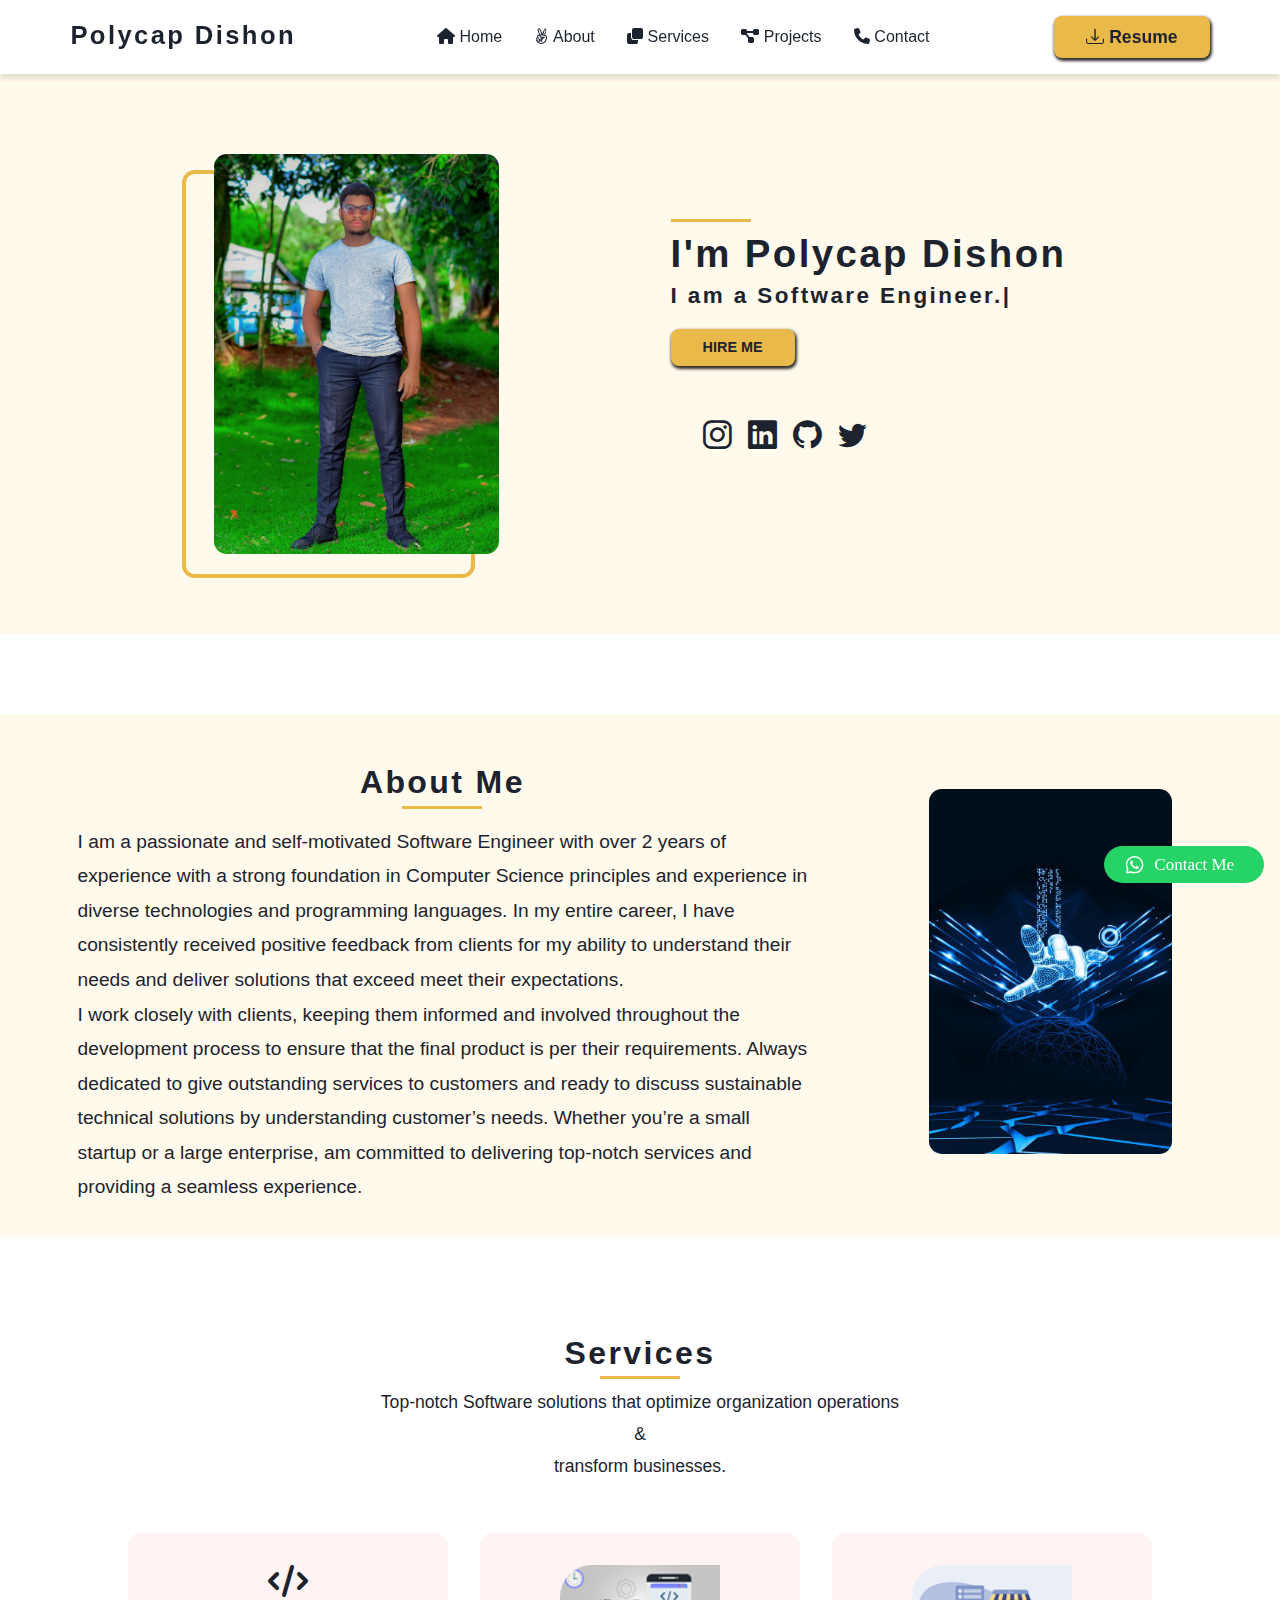
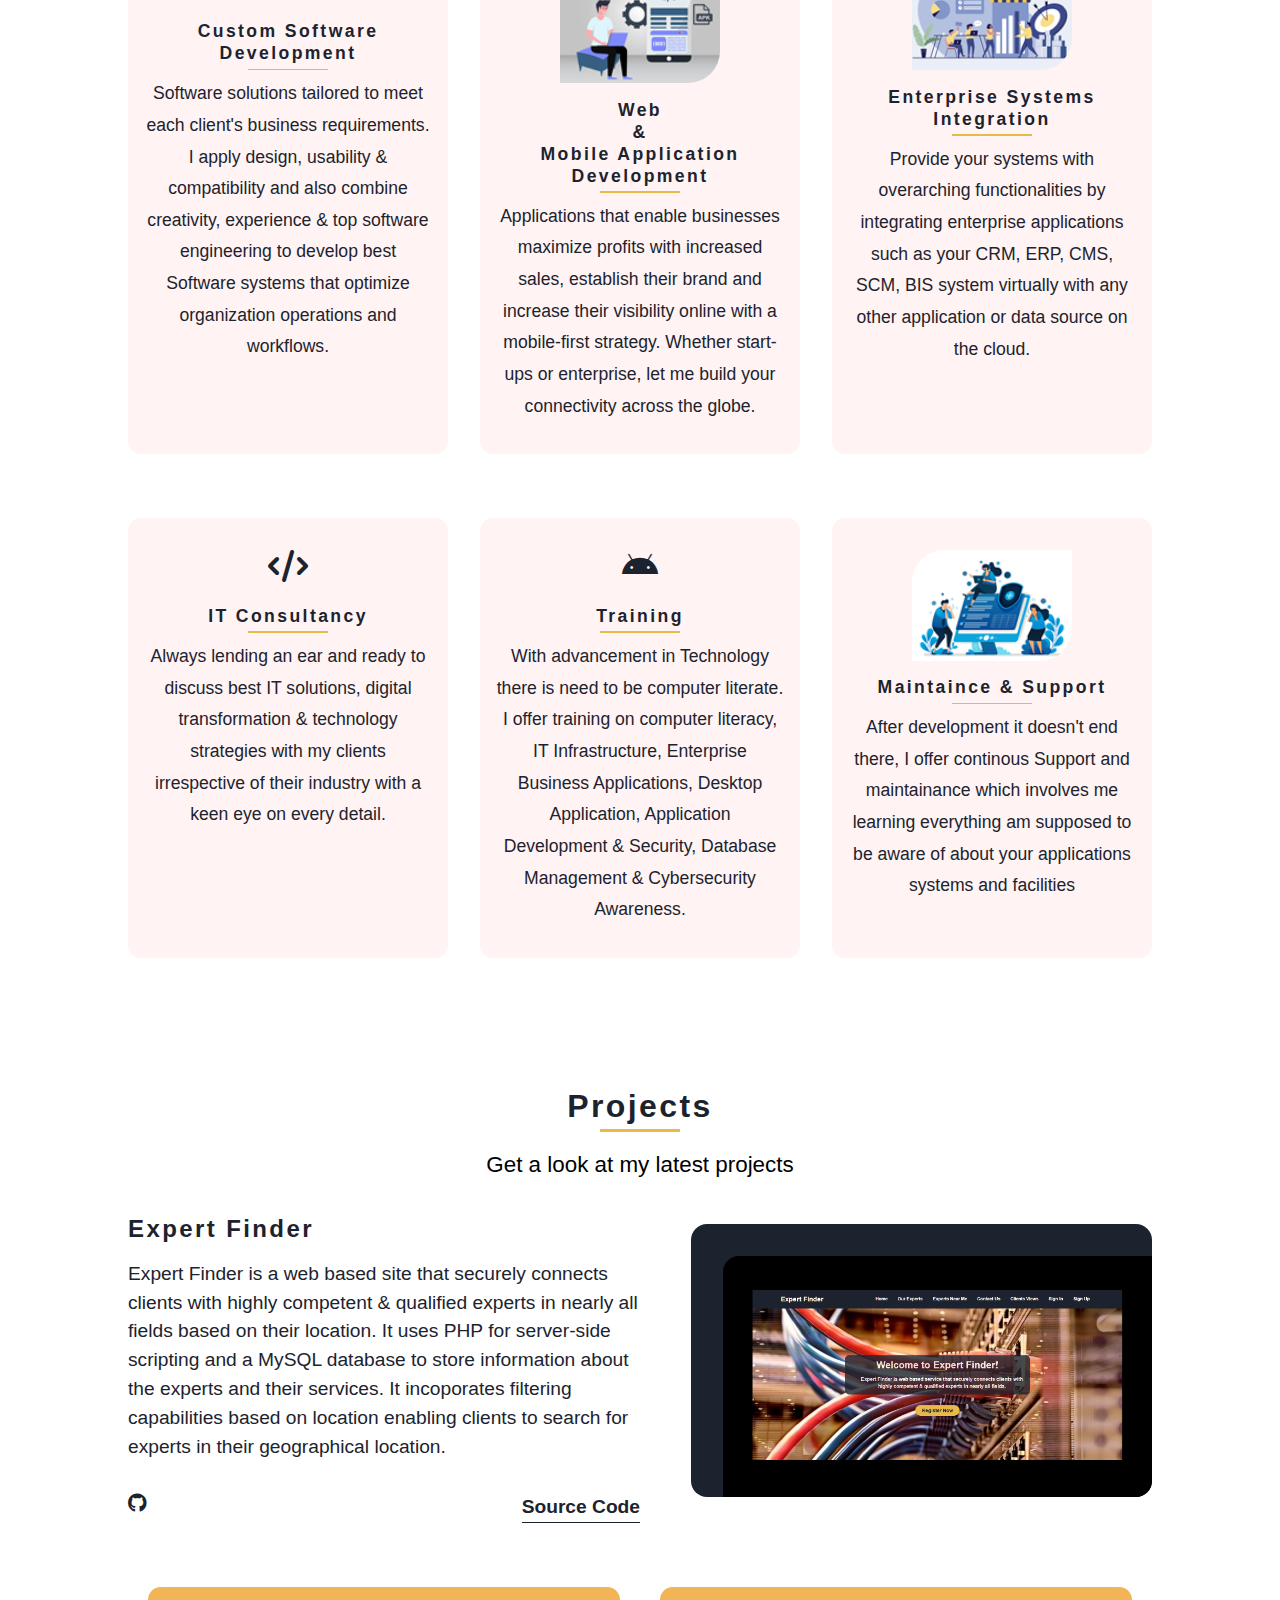
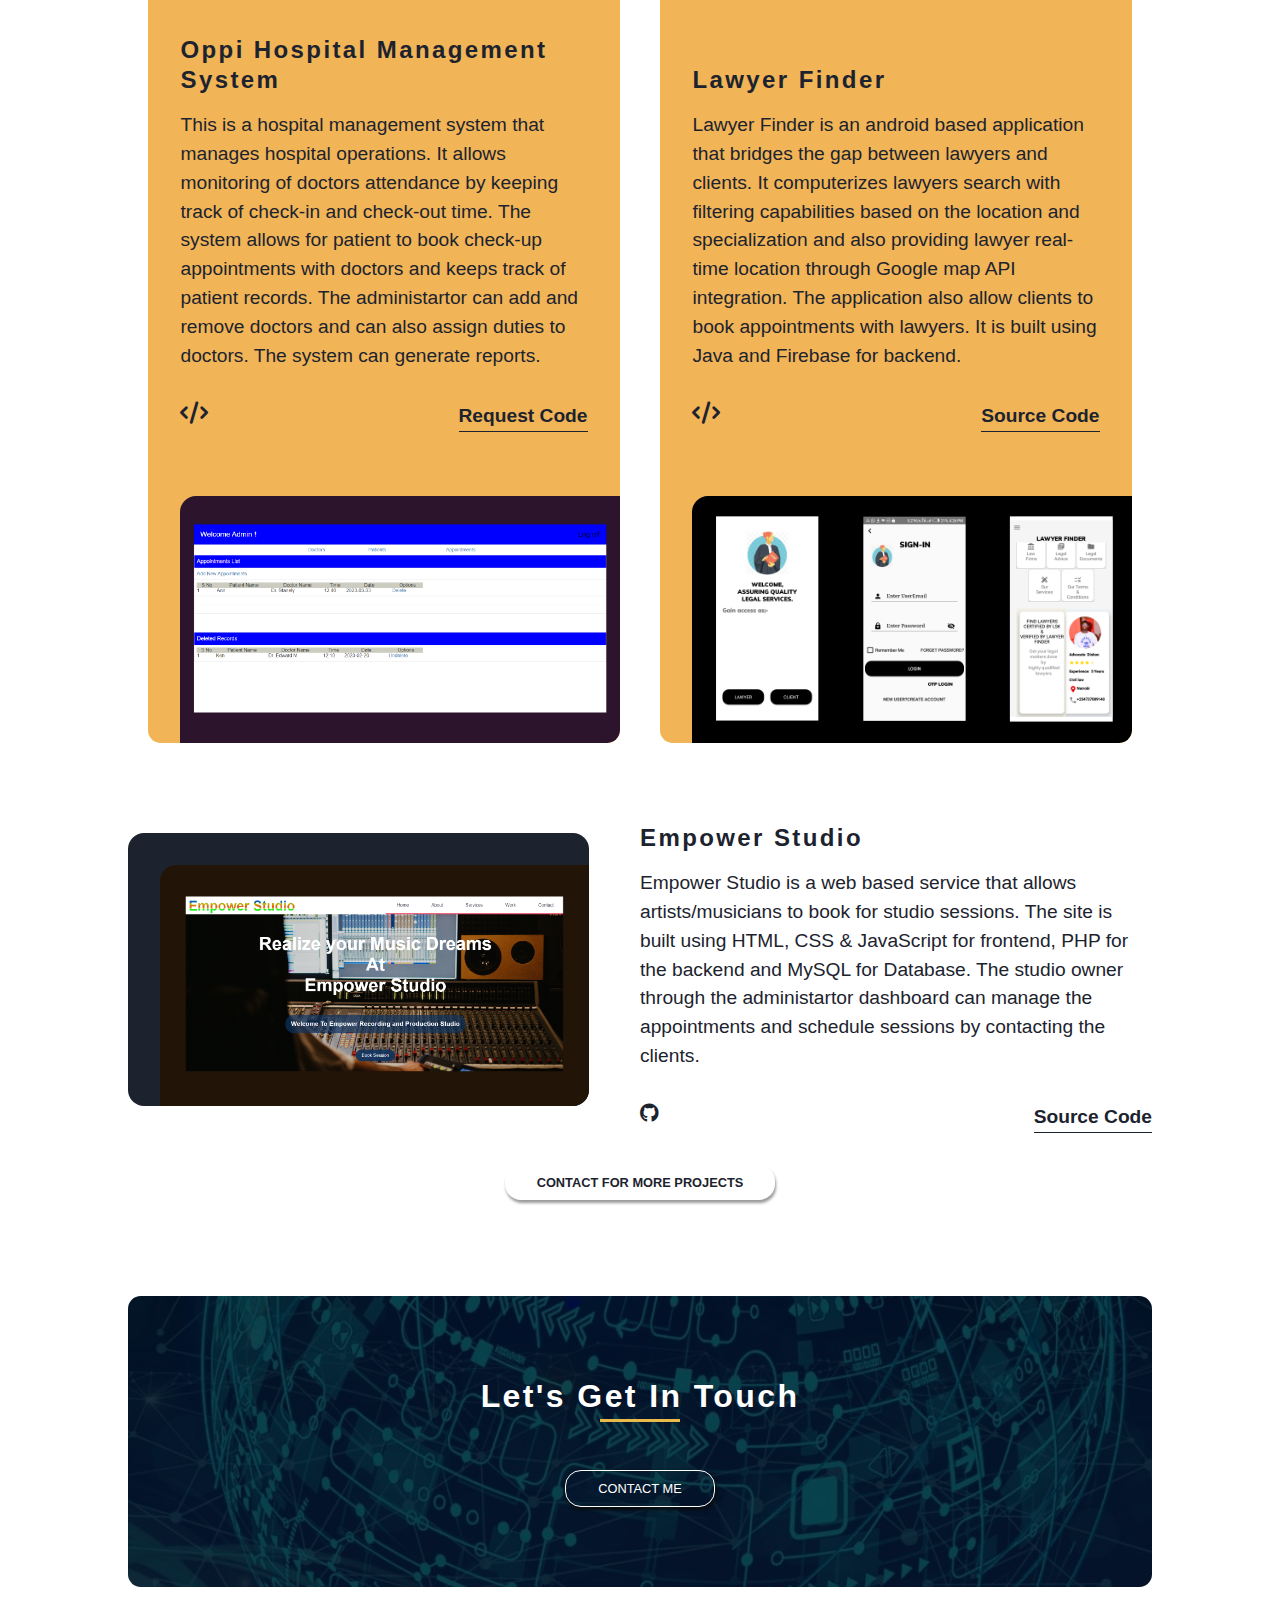
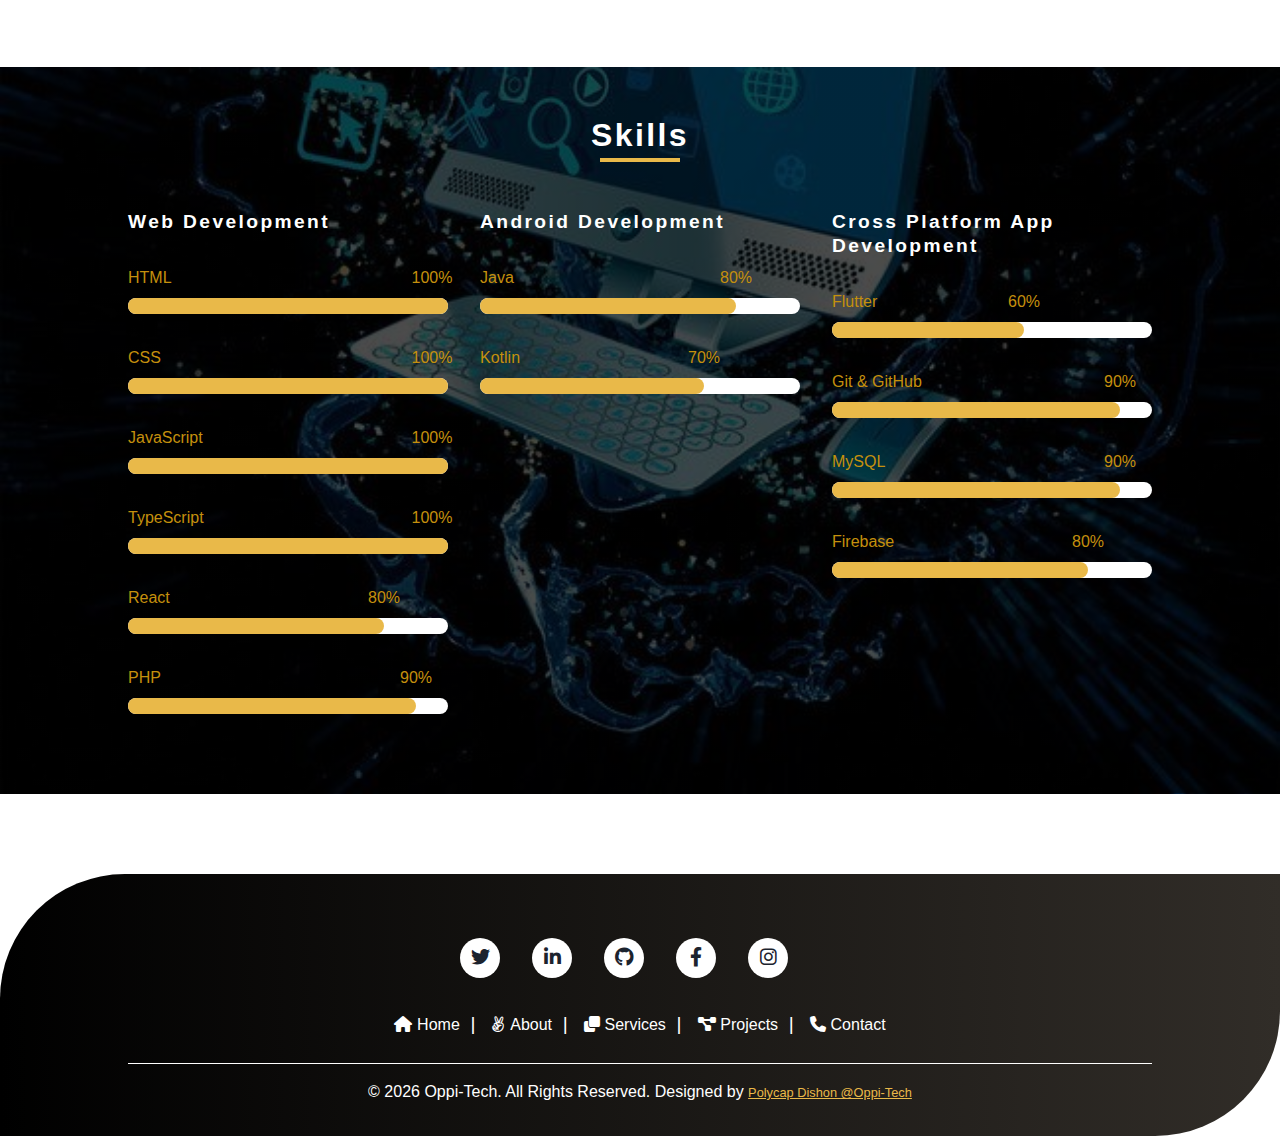
<file: index.html>
<!DOCTYPE html>
<html lang="en">
<head>
    <meta charset="UTF-8">
    <meta http-equiv="X-UA-Compatible" content="IE=edge">
    <meta name="viewport" content="width=device-width, initial-scale=1.0">
    <title>Dishon Polycap's Portfolio</title>
    <link rel="icon" href="./assets/favicon.png" type="image/x-icon" />

    <!-- font-awesome -->
    <link rel="stylesheet" href="fontawesome/css/all.min.css">

    <!-- Bootstrap Icon-->
    <link rel="stylesheet" href="https://cdn.jsdelivr.net/npm/bootstrap-icons@1.6.1/font/bootstrap-icons.css" />
    
    <!-- CSS -->
    <link rel="stylesheet" href="css/styles.css">
</head>

<!-- <script>
  var url = 'https://wati-integration-service.clare.ai/ShopifyWidget/shopifyWidget.js?23014';
  var s = document.createElement('script');
  s.type = 'text/javascript';
  s.async = true;
  s.src = url;
  var options = {
"enabled":true,
"chatButtonSetting":{
    "backgroundColor":"#4dc247",
    "ctaText":"Contact Me       ",
    "borderRadius":"25",
    "marginLeft":"0",
    "marginBottom":"50",
    "marginRight":"50",
    "position":"right"
},
"brandSetting":{
    "brandName":"Polycap Dishon",
    "brandSubTitle":"",
    "brandImg":"",
    "welcomeText":"Hi there!\nHow can I help you?",
    "messageText":"Hello, I have a question about {{page_link}}",
    "backgroundColor":"#000000",
    "ctaText":"Start Chat",
    "borderRadius":"25",
    "autoShow":false,
    "phoneNumber":"254708910911"
}
};
  s.onload = function() {
      CreateWhatsappChatWidget(options);
  };
  var x = document.getElementsByTagName('script')[0];
  x.parentNode.insertBefore(s, x);
</script> -->
<body>
    <header class="header">
      <div class="mobile_menu">
        <h2>Polycap Dishon</h2>
        <button id="menu_btn">
          <i class="fa fa-bars"></i>
        </button>
      </div>
        <nav id="navigation" class="nav-bar">
            <h2 class="nav-bar_title">Polycap Dishon</h2>
            <ul class="nav-links">
                <li><a title="Home" href="index.html"><i class="fa-solid fa-home"></i>Home</a></li>
                <li><a href="#about"><i class="fa-brands fa-angellist"></i>About</a></li>
                <li><a href="#services"><i class="fa fa-clone"></i>Services</a></li>
                <li><a href="#project"><i class="fa fa-diagram-project"></i>Projects</a></li>
                <li><a href="#contact"><i class="fa fa-phone"></i>Contact</a></li>
            </ul>
            <a class="btn resume_btn" href="./assets/Polycap Dishon Resume.pdf" download>
              <i class="bi bi-download"></i> Resume
            </a>
        </nav>
    </header>

    <Section class="hero">
        <div class="center hero-center">
          <article class="hero-img">
            <img
              src="./assets/hero-img.jpg"
              id="hero-img"
              alt="Polycap Dishon"
            />
          </article>

          <article class="hero-info">
            <div class="underline"></div>
            <h1>I'm Polycap Dishon</h1>
            <h3>I am a <span class="typing"></span></h3>
            <a href="./contact.html" class="btn hero-btn">hire me</a>
            
              <!-- social icons -->
            <ul class="social-icons">
              <li>
                <a href="https://instagram.com/_p.o.l.y_dishon" class="social-icon">
                  <i class="bi bi-instagram"></i>
                </a>
              </li>
  
              <li>
                <a
                  href="https://www.linkedin.com/in/polycap-dishon/"
                  class="social-icon">
                <i class="bi bi-linkedin"></i>
                </a>
              </li>
              <li>
                <a href="https://github.com/dishon-dev" class="social-icon">
                  <i class="bi bi-github"></i>
                </a>
              </li>
              <li>
                <a
                  href="https://www.twitter.com/polycap_dishon"
                  class="social-icon"
                >
                <i class="bi bi-twitter"></i>
                </a>
              </li>
            </ul>
          </article>
        </div>
      </section>

      <section class="section about_section" id="about">
        <div class="container about">
          <article class="about_info">
            <div class="section_head about_head">
              <h2 class="section_title">About Me</h2>
                <div class="underline"></div>
            </div>
                <p class="about_bio">
                  I am a passionate and self-motivated Software Engineer with over 2 years of
                  experience with a strong foundation in Computer Science
                  principles and experience in diverse technologies and programming 
                  languages. In my entire career, I have consistently received positive feedback from clients for my ability to understand their needs and
                  deliver solutions that exceed meet their expectations.<br>
                  I work closely with clients, keeping them informed and involved throughout the development process
                  to ensure that the final product is per their requirements. Always dedicated to give outstanding services to customers and ready to discuss sustainable technical solutions
                  by understanding customer’s needs. Whether you’re a small startup or a large enterprise, am committed to delivering top-notch
                  services and providing a seamless experience.
                </p>
          </article>

          <article class="about-img">
            <img
              src="./assets/Blue-Technology.jfif"
              id="abt-img"
              alt="Polycap Dishon"
            />
          </article>
        </div>
      </section>
      <!-- end of about me-->
     
      <!--------Services-------->
    <section class="section services" id="services">
	    <h2 class="section_title title">Services</h2>
        <div class="underline"></div>
        <p class="sub_title">Top-notch Software solutions that optimize organization operations<br>
          &<br>transform businesses.
        </p>
	      <div class="services_container">
		      <div class="services-col">
          <i class="fas fa-code service-icon"></i>
		        <h3>Custom Software Development</h3>
            <div class="underline"></div>
		          <p class="service__info">
                Software solutions tailored to meet each client's business requirements.<br>
                I apply design, usability & compatibility and also combine creativity, experience & top software engineering
                to develop best Software systems that optimize organization operations and workflows.
              </p>
		      </div>
		      <div class="services-col">
            <!-- <i class="fab fa-android service-icon"></i> -->
            <img class="service-img" src="assets/Web-Development.png" alt="app-dev">
		        <h3>Web<br>&<br>Mobile Application Development</h3>
            <div class="underline"></div>
		            <p class="service__info">Applications that enable businesses maximize profits with increased sales, establish their brand 
                  and increase their visibility online with a mobile-first strategy. Whether start-ups or enterprise, let me build your connectivity across the globe.
                </p>
		      </div>
		      <div class="services-col">
            <!-- <i class="fab fa-sketch service-icon"></i> -->
            <img class="service-img" src="assets/EA-Integration.png" alt="EAS-Integration">
		      <h3>Enterprise Systems<br>Integration</h3>
          <div class="underline"></div>
		          <p class="service__info">Provide your systems with overarching functionalities by
                integrating enterprise applications such as your CRM, ERP, CMS, SCM, BIS system virtually with any other application
                or data source on the cloud.</p>
		      </div>
          <div class="services-col">
          <i class="fas fa-code service-icon"></i>
		        <h3>IT Consultancy</h3>
            <div class="underline"></div>
		          <p class="service__info">Always lending an ear and ready to discuss best IT solutions, digital transformation & technology strategies with my clients
                irrespective of their industry with a keen eye on every detail.
              </p>
		      </div>
		      <div class="services-col">
            <i class="fab fa-android service-icon"></i>
		        <h3>Training</h3>
            <div class="underline"></div>
		            <p class="service__info">With advancement in Technology there is need to be computer literate. 
                  I offer training on computer literacy, IT Infrastructure, Enterprise Business Applications,
                  Desktop Application, Application Development & Security, Database Management & Cybersecurity Awareness. 
                </p>
		      </div> 
		      <div class="services-col">
            <!-- <i class="fab fa-sketch service-icon"></i> -->
            <img class="service-img" src="assets/IT support.png" alt="IT support">
		      <h3>Maintaince & Support</h3>
          <div class="underline"></div>
		          <p class="service__info">After development it doesn't end there, I offer continous
                Support and maintainance which involves me learning everything am supposed to be aware of about your applications systems and facilities</p>
		      </div>
	      </div>
    </section>

    <!-- Portfolio Section -->
  <section class="section projects" id="project">
    <div class="section_head">
      <h2 class="section_title title">Projects</h2>
      <div class="underline"></div>
      <p class="sub_title">Get a look at my latest projects</p>
    </div>
      <div class="center projects-container">
        <div class="project">
          <div class="project_img">
            <img src="./assets/Expert Finder Web.svg" alt="Expert Finder" />
          </div>
          <div class="project_info">
            <h3 class="project_title">Expert Finder</h3>
            <p class="project_desc">
              Expert Finder is a web based site that securely connects clients with highly competent & qualified experts in nearly all fields based on their location. It uses PHP for server-side scripting and a MySQL database to store information about
              the experts and their services. It incoporates filtering capabilities based on location enabling clients to search for experts in their geographical location.
            </p>
            <div class="project_link">
              <i class="fab fa-github"></i>
              <a class="project_url" href="#">Source Code</a>
            </div>
          </div>
        </div>

        <div class="project">
          <div class="project_img">
            <img src="./assets/HMS.svg" alt="HMS" />
          </div>
          <div class="project_info">
            <h3 class="project_title">Oppi Hospital Management System</h3>
            <p class="project_desc">
              This is a hospital management system that manages hospital operations. It allows monitoring of doctors attendance by keeping track of check-in and check-out time. 
              The system allows for patient to book check-up appointments with doctors and keeps track of patient records. The administartor can add and remove doctors and can also
              assign duties to doctors. The system can generate reports.
            </p>
            <div class="project_link">
              <i class="fas fa-code"></i>
              <a class="project_url" href="">Request Code</a>
            </div>
          </div>
        </div>

        <div class="project">
          <div class="project_img">
            <img src="./assets/Lawyer Finder App.svg" alt="Lawyer Finder" />
          </div>
          <div class="project_info">
            <h3 class="project_title">Lawyer Finder</h3>
            <p class="project_desc">
              Lawyer Finder is an android based application that bridges the gap between lawyers and clients. It computerizes lawyers search with filtering capabilities based on the location and specialization and also providing lawyer real-time location through Google map API integration.
              The application also allow clients to book appointments with lawyers. It is built using Java and Firebase for backend. 
            </p>
            <div class="project_link">
              <i class="fas fa-code"></i>
              <a class="project_url" href="">Source Code</a>
            </div>
          </div>
        </div>
        
        <div class="project">
          <div class="project_img">
            <img src="./assets/Empower Studio.svg" alt="Empower Studio" />
          </div>
          <div class="project_info">
            <h3 class="project_title">Empower Studio</h3>
            <p class="project_desc">
              Empower Studio is a web based service that allows artists/musicians to book for studio sessions. The site is built using HTML, CSS & JavaScript for frontend, PHP for the backend and MySQL for Database.
              The studio owner through the administartor dashboard can manage the appointments and schedule sessions by contacting the clients.
            </p>
            <div class="project_link">
              <i class="fab fa-github"></i>
              <a class="project_url" href="">Source Code</a>
            </div>
          </div>
        </div>
        <div class="btn project_btn">
          <a href="./contact.html">
            Contact for More Projects
          </a>
        </div>
      </div>
  </section>

      <!-- Contact me -->
      <section class="section" id="contact">
        <div class="contact-me">
          <h1 class="section_title">let's get in touch</h1>
        <div class="underline"></div>
        <a href="./contact.html" class="btn contact_btn">CONTACT ME</a>
        </div>
      </section>
      <!-- end of contact me-->

      <!-- skills -->
    <section class="section">
      <div class="my-skills">
        <h2 class="section_title">skills</h2>
        <div class="underline"></div>
      <div class="center skills-container">
        <article>
          <h3>web development</h3>
          <div class="skill">
            <p>HTML</p>
            <div class="skill-wrapper">
              <div class="skill-level level_100"></div>
              <p class="level-percentage percentage-100">100%</p>
            </div>
          </div>

          <div class="skill">
            <p>CSS</p>
            <div class="skill-wrapper">
              <div class="skill-level level_100"></div>
              <p class="level-percentage percentage-100">100%</p>
            </div>
          </div>
          
          <div class="skill">
            <p>JavaScript</p>
            <div class="skill-wrapper">
              <div class="skill-level level_100"></div>
              <p class="level-percentage percentage-100">100%</p>
            </div>
          </div>
          
          <div class="skill">
            <p>TypeScript</p>
            <div class="skill-wrapper">
              <div class="skill-level level_100"></div>
              <p class="level-percentage percentage-100">100%</p>
            </div>
          </div>
          
          <div class="skill">
            <p>React</p>
            <div class="skill-wrapper">
              <div class="skill-level level_80"></div>
              <p class="level-percentage percentage-80">80%</p>
            </div>
          </div>
          
          <div class="skill">
            <p>PHP</p>
            <div class="skill-wrapper">
              <div class="skill-level level_90"></div>
              <p class="level-percentage percentage-90">90%</p>
            </div>
          </div>
        </article>

        <article>
          <h3>Android Development</h3>
          <div class="skill">
            <p>Java</p>
            <div class="skill-wrapper">
              <div class="skill-level level_80"></div>
              <p class="level-percentage percentage-80">80%</p>
            </div>
          </div>
          <div class="skill">
            <p>Kotlin</p>
            <div class="skill-wrapper">
              <div class="skill-level level_70"></div>
              <p class="level-percentage percentage-70">70%</p>
            </div>
          </div>
        </article>
        
        <article>
          <h3>Cross Platform App Development</h3>
          <div class="skill">
            <p>Flutter</p>
            <div class="skill-wrapper">
              <div class="skill-level level_60"></div>
              <p class="level-percentage percentage-60">60%</p>
            </div>
          </div>
          <div class="skill">
            <p>Git & GitHub</p>
            <div class="skill-wrapper">
              <div class="skill-level level_90"></div>
              <p class="level-percentage percentage-90">90%</p>
            </div>
          </div>
          <div class="skill">
            <p>MySQL</p>
            <div class="skill-wrapper">
              <div class="skill-level level_90"></div>
              <p class="level-percentage percentage-90">90%</p>
            </div>
          </div>
          <div class="skill">
            <p>Firebase</p>
            <div class="skill-wrapper">
              <div class="skill-level level_80"></div>
              <p class="level-percentage percentage-80">80%</p>
            </div>
          </div>
        </article>
      </div>
    </div>
    </section>
    <!-- end of my-skills -->

    <!-- Footer Start -->
      <footer class="footer">
        <div class="social-icons">
            <a class="btn-social-icon" href="https://www.twitter.com/polycap_dishon"><i class="fab fa-twitter"></i></a>
            <a class="btn-social-icon" href="https://www.linkedin.com/in/polycap-dishon/"><i class="fab fa-linkedin-in"></i></a>
            <a class="btn-social-icon" href="https://github.com/dishon-dev"><i class="fab fa-github"></i></a>
            <a class="btn-social-icon" href="https://www.facebook.com/dishon.polycapratumo"><i class="fab fa-facebook-f"></i></a>
            <a class="btn-social-icon" href="https://instagram.com/_p.o.l.y_dishon"><i class="fab fa-instagram"></i></a>
        </div>
        
          <ul class="nav-links links">
            <li><a title="Home" href="index.html"><i class="fa-solid fa-home"></i>Home</a></li><span>&nbsp;&nbsp;|</span>
            <li><a href="#about"><i class="fa-brands fa-angellist"></i>About</a></li><span>&nbsp;&nbsp;|</span>
            <li><a href="#services"><i class="fa fa-clone"></i>Services</a></li><span>&nbsp;&nbsp;|</span>
            <li><a href="#project"><i class="fa fa-diagram-project"></i>Projects</a></li><span>&nbsp;&nbsp;|</span>
            <li><a href="#contact"><i class="fa fa-phone"></i>Contact</a></li>
          </ul>
        
      <hr />
          <p class="copyright">&copy; <span id="year"></span>&nbsp;Oppi-Tech. All Rights Reserved. Designed by <a class="mail" href="mailto:dishonpolycap@gmail.com">Polycap Dishon @Oppi-Tech</a></p>
      </footer>
  <!-- Footer End -->

  <!-- click to chat on whatsapp-->
  <a class="whatsapp_link" aria-label="Contact Me" href="https://api.whatsapp.com/send?phone=254708910911&text=Hello,%20Polycap%20Dishon" target="_blank"> 
    <img class="whatsapp" src="assets/whatsapp roundedchat link v2.svg" alt="Contact Me" />
  </a>

      <!-- scripts-->
      <script src="./script/app.js"></script>
      <script src="./script/typed.min.js"></script>

      <script type="text/javascript">
        var typed = new Typed(".typing", {
          strings: ["Software Engineer.","Full-Stack Developer.", "Mobile app Developer.", "Problem-Solver.", "Great Team Player."],
          loop: true,
          typeSpeed: 30,
          backSpeed: 3,
          backDelay: 1000,
        });
      </script>
</body>
</html>
</file>
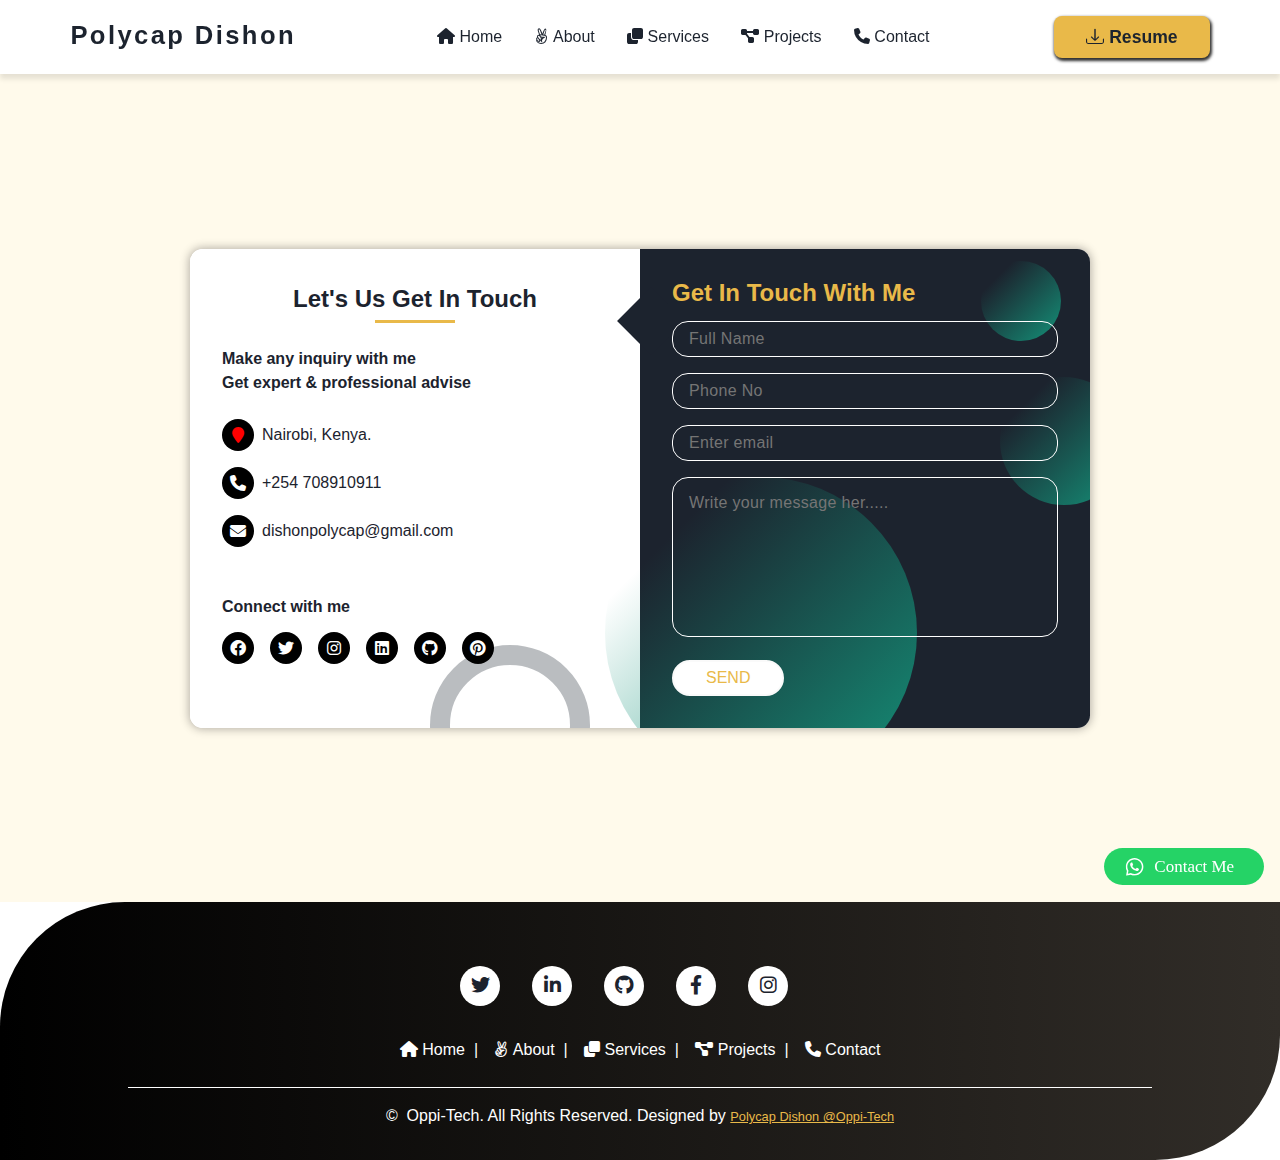
<file: contact.html>
<!DOCTYPE html>
<html lang="en">
<head>
    <meta charset="UTF-8">
    <meta http-equiv="X-UA-Compatible" content="IE=edge">
    <meta name="viewport" content="width=device-width, initial-scale=1.0">
    <title>Let Us Get In Touch</title>
    <link rel="icon" href="./assets/favicon.png" type="image/x-icon" />

    <!-- font-awesome -->
    <link rel="stylesheet" href="fontawesome/css/all.min.css">

    <!-- Bootstrap Icon-->
    <link rel="stylesheet" href="https://cdn.jsdelivr.net/npm/bootstrap-icons@1.6.1/font/bootstrap-icons.css" />

    <!-- CSS -->
    <link rel="stylesheet" href="css/styles.css">
    <link rel="stylesheet" href="css/contact.css">
</head>
<body>
    <header class="header">
        <div class="mobile_menu">
            <h2>Polycap Dishon</h2>
            <button id="menu_btn">
                <i class="fa fa-bars"></i>
            </button>
        </div>
          <nav id="navigation" class="nav-bar">
              <h2 class="nav-bar_title">Polycap Dishon</h2>
              <ul class="nav-links">
                  <li><a title="Home" href="index.html"><i class="fa-solid fa-home"></i>Home</a></li>
                  <li><a href="index.html#about"><i class="fa-brands fa-angellist"></i>About</a></li>
                  <li><a href="index.html#services"><i class="fa fa-clone"></i>Services</a></li>
                  <li><a href="index.html#project"><i class="fa fa-diagram-project"></i>Projects</a></li>
                  <li><a href="index.html#contact"><i class="fa fa-phone"></i>Contact</a></li>
              </ul>
              <a class="btn resume_btn" href="./assets/Polycap Dishon Resume.pdf" download>
                <i class="bi bi-download"></i> Resume
              </a>
          </nav>
      </header>

    <section class="contact">
        <div class="contact_container">
            <div class="contact-info">
                <h4 class="info_title">Let's us get in touch</h4>
                <div class="underline"></div>
                <p class="text">Make any inquiry with me<br>Get expert & professional advise</p>

                <div class="info">
                    <div class="information">
                        <i class="fa fa-map-marker" id="location"></i>
                        <p>Nairobi, Kenya.</p>
                    </div>

                    <div class="information">
                        <i class="fa fa-phone"></i>
                        <p><a title="contact_number"href="tel:+254 708910911" >+254 708910911</a></p>
                    </div>

                    <div class="information">
                        <i class="fa fa-envelope"></i>
                        <p><a href="mailto:dishonpolycap@gmail.com" class="email">dishonpolycap@gmail.com</a></p>
                    </div>
                </div>

                <div class="social-media">
                    <p>Connect with me</p>
                    <div class="media-links">
                        <a href="https://www.facebook.com/dishon.polycapratumo"><i class="fab fa-facebook" title="facebook"></i></a>
                        <a href="https://www.twitter.com/polycap_dishon"><i class="fab fa-twitter" title="twitter"></i></a>
                        <a href="https://instagram.com/_p.o.l.y_dishon"><i class="fab fa-instagram" title="instagram"></i></a>
                        <a href="https://www.linkedin.com/in/polycap-dishon/"><i class="fab fa-linkedin" title="linkedin"></i></a>
                        <a href="https://github.com/dishon-dev"><i class="fab fa-github" title="github"></i></a>
                        <a href="https://pinterest.com/_p.o.l.y_dishon"><i class="fab fa-pinterest" title="pinterest"></i></a>
                    </div>
                </div>
            </div>

            <div class="contact-form">
                <span class="circle design"></span>
                <span class="circle design-2"></span>
                <span class="circle design-3"></span>

                <form action="">
                    <h4 class="form_title">Get In Touch With Me</h4>
                    <div class="input-container focus">
                        <input type="text" name="name" placeholder="Full Name" required="Required!" class="input">
                        <label for="">Full Name</label>
                    </div>
                    <div class="input-container focus">
                        <input type="tel" name="phone" placeholder="Phone No" required="Required!" class="input">
                        <label for="">Phone No</label>
                    </div>
                    <div class="input-container focus">
                        <input type="email" name="email" placeholder="Enter email" required="Required!" class="input">
                        <label for="">Email</label>
                    </div>
                    <div class="input-container textarea focus">
                        <textarea name="message" placeholder="Write your message her....." id="" required="Required!" class="input"></textarea>
                        <label for="">Message</label>
                    </div>
                    <input type="submit" value="SEND" class="submit_btn">
                </form>
            </div>
        </div>
    </section>

    <!-- Footer Start -->
    <footer class="footer">
        <div class="social-icons">
            <a class="btn-social-icon" href="https://www.twitter.com/polycap_dishon"><i class="fab fa-twitter"></i></a>
            <a class="btn-social-icon" href="https://www.linkedin.com/in/polycap-dishon/"><i class="fab fa-linkedin-in"></i></a>
            <a class="btn-social-icon" href="https://github.com/dishon-dev"><i class="fab fa-github"></i></a>
            <a class="btn-social-icon" href="https://www.facebook.com/dishon.polycapratumo"><i class="fab fa-facebook-f"></i></a>
            <a class="btn-social-icon" href="https://instagram.com/_p.o.l.y_dishon"><i class="fab fa-instagram"></i></a>
        </div>
        
          <ul class="nav-links links">
            <li><a title="Home" href="index.html"><i class="fa-solid fa-home"></i>Home</a></li><span>&nbsp;&nbsp;|</span>
            <li><a href="index.html#about"><i class="fa-brands fa-angellist"></i>About</a></li><span>&nbsp;&nbsp;|</span>
            <li><a href="index.html#services"><i class="fa fa-clone"></i>Services</a></li><span>&nbsp;&nbsp;|</span>
            <li><a href="index.html#project"><i class="fa fa-diagram-project"></i>Projects</a></li><span>&nbsp;&nbsp;|</span>
            <li><a href="index.html#contact"><i class="fa fa-phone"></i>Contact</a></li>
          </ul>
        
      <hr />
          <p class="copyright">&copy; <span id="year"></span>&nbsp;Oppi-Tech. All Rights Reserved. Designed by <a class="mail" href="mailto:dishonpolycap@gmail.com">Polycap Dishon @Oppi-Tech</a></p>
      </footer>
  <!-- Footer End -->

  <!-- click to chat on whatsapp-->
  <a class="whatsapp_link" aria-label="Contact Me" href="https://api.whatsapp.com/send?phone=254708910911&text=Hello,%20Polycap%20Dishon" target="_blank"> 
    <img class="whatsapp" src="assets/whatsapp roundedchat link v2.svg" alt="Contact Me" />
  </a>

    <script type="text/javascript" src="./script/contact.js"></script>
</body>
</html>
</file>
<file: css/styles.css>
:root {
    --border-radius: 0.5rem;
    --box-shadow: 0 5px 5px rgba(0, 0, 0, 0.1);
    --btn-shadow: 1px 2px 3px 1px #0c0c0cd9;
    --clr-light-blue: #676cdb;
    --clr-sky-blue: #3aafc9;
    --clr-light-golden: #f1b457;
    --clr-dark: #1c232e;
    --clr-white: #fff;
    --clr-golded-rod: hsl(43, 88%, 41%);
    --clr-golden: hsl(42, 78%, 60%);
    --clr-primary: hsl(45, 100%, 96%);
    --font-family: 'Poppins', 'Helvetica Neue', sans-serif;
    --font-regular: 400;
    --font-medium: 600;
    --font-semi-bold: 700;
    --font-bold: 800;
    --font-size: 1.2rem;
    --radius: 0.8rem;
    --radius-btn: 1rem;
    --spacing: 0.15rem;
    --shadow: 0 0 20px 0px rgba(0,0,0,0.2);
    --transition: all 0.5s linear;
}

/**======== global values ========**/
* {
  margin: 0;
  padding: 0;
  box-sizing: border-box;
  font-family: var(--font-family);
  scroll-behavior: smooth;
}

body {
    background: var(--clr-white);
    color: var(--clr-dark);
    line-height: 1.5;
    font-size: var(--font-size);
}

@media only screen and (max-width: 480px) {
    body {
      font-size: 1.2rem; } 
    }

h1,
h2,
h3 {
  letter-spacing: var(--spacing);
  text-transform: capitalize;
  line-height: 1.25;
  margin-bottom: 0.2rem;
}

ul {
    list-style-type: none;
}

  a {
    text-decoration: none;
}

.section {
    padding-top: 5rem;
}

.section_head {
  text-align: center;
}

.section_title {
  color: var(--clr-dark);
  font-size: 2rem;
  font-weight: var(--font-bold);  
}

.title {
  margin-top: 1rem;
}

.sub_title {
  margin-bottom: 1rem;
  font-size: 1.4rem;
  color: #000;
}

.center {
  width: 80%;
  margin: 0 auto;
}

.container {
  margin: 0 auto;
  padding: 2rem;
  background: var(--clr-primary);
}

.underline {
  width: 5rem;
  height: 0.2rem;
  margin-bottom: 1rem;
  background: var(--clr-golden);
  margin-left: auto;
  margin-right: auto;
}

img {
  width: 100%; 
}
  
.btn {
  padding: 0.5rem 2rem;
  border-radius: var(--border-radius);
  text-decoration: none;
  background-color: transparent;
  border: none;
  display: inline-block;
  align-items: center;
  cursor: pointer;
  -webkit-transition: var(--transition);
  transition: all ease-in-out 0.3s;
  box-shadow: var(--btn-shadow);
  font-size: 0.8rem;
  font-weight: var(--font-regular);
}

/** ======== header section ======== **/
.header {
  top: 0;
  width: 100%;
  background-color: var(--clr-white);
  box-shadow: var(--box-shadow);
  position: sticky;
  z-index: 999;
}

.header .nav-bar {
  display: flex;
  align-items: center;
  justify-content: space-around;
  padding: 1rem;
}

.header .nav-bar.show {
  opacity: 1;
  pointer-events: all;
  background: var(--clr-white);
}

.nav-bar_title {
  font-size: 1.6rem;
  line-height: 1.5;
  letter-spacing: var(--spacing);
}

.nav-links {
  display: flex;
  list-style: none;
  margin-right: 1rem;
}

.nav-links > li {
    margin-left: 2rem;
}

.nav-links > li > a {
    text-decoration: none;
    font-size: 1rem;
    color: var(--clr-dark);
}
.nav-links > li::after{
	content: '';
	width: 0%;
	height: 1px;
	background: var(--clr-golden);
  display: block;
	margin: auto;
	transition: 1s;
} 

.nav-links > li:hover::after {
	width: 100%;
}

.nav-links .fa, .fa-solid, .fa-brands{
  margin-right: 0.3rem;
}

.resume_btn {
  background-color: var(--clr-golden);
  color: var(--clr-dark);
  font-size: 1.1rem;
  font-weight: var(--font-medium);
  -webkit-transition: var(--transition);
  transition: var(--transition);
}

.resume_btn:hover {
  letter-spacing: var(--spacing);
}

.mobile_menu {
  display: none;
}

@media only screen and (max-width: 900px) {
  .header .nav-bar {
    position: absolute;
    top: 0;
    left: 0;
    right: 0;
    min-height: 100vh;
    flex-direction: column;
    justify-content: center;
    align-items: center;
    opacity: 0;
    pointer-events: none;
  }

  .nav-bar .nav-links {
    flex-direction: column;
    align-items: flex-start;
    margin: 2rem auto;
  }

  .nav-bar .nav-links > li {
    margin-left: unset;
    margin-bottom: 1rem;
  }

  .nav-bar .nav-links > li:last-of-type {
    margin-left: unset;
    margin-bottom: unset;
  }

  .nav-bar .nav-links > li > a {
    font-size: 1.4rem;
  }

  .nav-bar .btn {
    display: block; 
  }

  .mobile_menu {
    display: flex;
    justify-content: space-between;
    align-items: center;
    box-shadow: var(--box-shadow);
    padding: 0.4rem;
  }

  .mobile_menu h2 {
    margin-left: 0.5rem;
  }

  .header #menu_btn {
    position: relative;
    display: flex;
    align-items: center;
    justify-content: center;
    height: 2.5rem;
    width: 2.5rem;
    cursor: pointer;
    font-size: 1.3rem;
    line-height: 0;
    border-radius: 50%;
    color: var(--clr-white);
    border: none;
    background-color: var(--clr-dark);
    z-index: 999;
  }
}

@media only screen and (max-width: 500px) {
  .nav-bar h2 {
    text-align: center;
  }

  .mobile_menu h2 {
    font-size: var(--font-size);
  }

  .header #menu_btn {
    height: 2.4rem;
    width: 2.4rem;
    font-size: var(--font-size);
  }

  .nav-bar .nav-links > li > a {
    font-size: var(--font-size);
  }
}

@media only screen and (max-width: 290px) {
  .header #menu_btn {
    height: 2rem;
    width: 2rem;
    font-size: 1rem;
  }
}
    
/**======== hero ========**/
.hero {
    position: relative;
    background: var(--clr-primary); 
    padding: 5rem 0;
}

.hero-img {
  display: flex;
  position: relative;
}
      
.hero .underline {
    margin-bottom: 0.5rem;
    margin-left: 0;
}
    
.hero-center {
    display: flex;
    justify-content: space-around;
    align-items: center;
}

.hero-info h3 {
    text-transform: unset;
    color: var(--clr-dark);
}

.hero-btn {
    margin: 1rem auto;
    text-transform: uppercase;
    background: var(--clr-golden);
    color: var(--clr-dark);
    display: inline-block;
    font-weight: var(--font-medium);
    -webkit-transition: var(--transition);
    transition: var(--transition);
    font-size: 0.9rem;
}
/*
.hero-btn:hover {
  letter-spacing: var(--spacing);
}*/

#hero-img {
    max-width: 20rem;
    max-height: 25rem;
    -o-object-fit: cover;
    object-fit: cover;
    border-radius: var(--radius);
    position: relative;
}

@media screen and (max-width: 895px) {
  .hero-center {
    flex-direction: column;
  }

  .hero-info {
    margin-top: 5rem;
  }
}
      
.hero-img::before {
  content: "";
  position: absolute;
  width: 100%;
  height: 100%;
  border: 0.25rem solid var(--clr-golden);
  top: 1rem;
  left: -2rem;
  border-radius: var(--radius);
}

@media only screen and (max-width: 400px) {
  .hero-img::before {
    top: 1rem;
    left: -1.5rem;
    border-radius: var(--radius);
  }
}

@media only screen and (max-width: 350px) {
  .hero-img::before {
    top: 1rem;
    left: -1rem;
    border-radius: var(--radius);
  }
}

.typing {
  text-transform: capitalize;
}
      
.social-icons {
  display: flex;
  margin: 2rem;
}

.social-icon {
  font-size: 1.8rem;
  margin-right: 1rem;
  color: var(--clr-dark);
  transition: all 0.5s ease-in-out;
}

.social-icon:hover{
  color: var(--clr-golded-rod);
}

/** ======== About Me ======== **/
.about {
  display: flex;
  justify-content: space-around;
  align-items: center;
  flex-wrap: wrap;
}

.about_head {
  margin-top: 1rem;
}

.about img {
  width: 80%;
}

.about_info {
  flex-basis: 60%; 
}

.about_bio {
  font-size: var(--font-size);
  line-height: 1.8;
}

.about-img {
  flex-basis: 25%; 
  text-align: center;
}

.about-img img {
  border-radius: var(--radius);
}

  @media only screen and (max-width: 900px) {
    .hero { 
      padding: 2rem 0;
    }

    .social-icon {
      font-size: 1.8rem;
    }

    .about {
      flex-direction: column;
    }

    .about_info {
      flex-basis: 100%; 
    }

    .about-img {
      margin-top: 2rem;
      flex-basis: 100%; 
    }
  }

/** ========= Services ======== **/
.services{
	width: 80%;
	margin: 0 auto;
	text-align: center;
}

.services .underline {
  margin-bottom: 0.5rem;
}

.services_container{
	margin-top: 5%;
	display: grid;
  grid-template-columns: 1fr 1fr 1fr;
  gap: 2rem;
}

.services-col{
	flex-basis: 31%;
  flex-wrap: wrap;
	background: #fff3f3;
	border-radius: var(--radius);
  margin-bottom: 2rem;
	padding: 2rem 1rem;
}

.services p{
	color: var(--clr-dark);
	font-size: 1.1rem;
  line-height: 1.8;
}

.service-icon {
  font-size: 2rem;
  margin-bottom: 1.5rem;
}

.service-img {
  width: 10rem;
  margin-bottom: 0.5rem;
  border-top-left-radius: 2rem;
  border-bottom-right-radius: 2rem;
}

.services-col h3{
	font-size: 1.1rem;
	font-weight: var(--font-medium);
  text-align: center;
}

.services-col .underline {
  height: 0.1rem;
}

.services-col:hover{
	box-shadow: var(--shadow);
  background: var(--clr-dark);
  -webkit-transition: var(--transition);
	transition: 1s;
  color: var(--clr-golded-rod);
}

.services-col:hover .underline {
  background: var(--clr-white);
}
.services-col:hover p {
  color: var(--clr-white);
}

@media only screen and (max-width: 900px){
	.services_container{
		grid-template-columns: 1fr;
	}

  .services-col{
    margin-bottom: 2rem;
  }

}

@media only screen and (max-width: 250px){
  .service-img {
    width: 8rem;
  }
}

@media only screen and (max-width: 200px){
  .service-img {
    width: 6rem;
  }
}

/** ======== my-projects ======== **/
.projects-container {
  display: flex;
  flex-wrap: wrap;
}

.project:nth-child(1), .project:nth-child(4){
  display: flex;
  justify-content: space-between;
  align-items: center;
}

.project:nth-child(1) {
  flex-direction: row-reverse;
}

.project:nth-child(1) .project_img, .project:nth-child(4) .project_img {
  width: 45%;
  background-color: var(--clr-dark); 
}
  
.project:nth-child(1) .project_info, .project:nth-child(4) .project_info {
  width: 50%; 
}

.project:nth-child(2), .project:nth-child(3) {
  display: flex;
  margin: 4rem auto;
  flex-basis: 46%;
  flex-direction: column-reverse;
  background-color: var(--clr-light-golden);
  font-size: 1.4rem;
  border-radius: var(--radius);
  overflow: hidden;
}

.project:nth-child(2) .project_info, .project:nth-child(3) .project_info {
  padding: 2rem; 
}

.project:nth-child(2) .project_link, .project:nth-child(3) .project_link {
  margin-bottom: 0;
}

.project_title {
  font-size: 1.5rem;
  margin: 1rem auto;
  color: var(--clr-dark);
}

.project_desc {
  font-size: var(--font-size);
  margin-bottom: 2rem; 
}

.project_img {
  border-radius: 1rem;
  overflow: hidden;
  padding: 2rem 0 0 2rem;
  line-height: 0; 
}

.project_img img {
  border-top-left-radius: 1rem; 
}

.project:nth-child(2) .project_img, .project:nth-child(3) .project_img {
  border-radius: var(--radius);
}

.project_link {
  display: flex;
  justify-content: space-between;
}

.project_link .fab,  .project_url{
  color: var(--clr-dark);
}

.project_url {
  font-size: var(--font-size);
  font-weight: var(--font-medium);
  transition: var(--transition);
  border-bottom: 1px solid var(--clr-dark);
}

.project_url:hover {
  color: var(--clr-golded-rod);
  border-bottom: 1px solid var(--clr-golded-rod);
}

.project_btn{
  margin: 0 auto;
  margin-top: 2rem;
	box-shadow:  1px 3px 3px rgba(0, 0, 0, 0.4);
	border-radius: var(--radius-btn);
	font-size: 0.8rem;
  font-weight: var(--font-medium);
  text-transform: uppercase;
  text-align: center;
  -webkit-transition: var(--transition);
  transition: var(--transition);
}

.project_btn a {
  color: var(--clr-dark);
}

.project_btn:hover {
  background: var(--clr-golden);
  letter-spacing: 0.1rem;
}


@media only screen and (max-width: 900px) {
  .project:nth-child(1), .project:nth-child(4) {
    flex-direction: column-reverse; 
    margin-top: 1rem;
  }

  .project:nth-child(1) {
    margin-top: 1rem;
  }

  .project:nth-child(1) .project_img, .project:nth-child(4) .project_img {
    width: 100%;
    margin-top: 2rem;
    background-color: var(--clr-sky-blue); 
  }

  .project:nth-child(1) .project_info, .project:nth-child(4) .project_info {
    width: 100%; 
  }

  .project:nth-child(2), .project:nth-child(3) {
    margin: 2rem auto;
  }

  .project:nth-child(2) {
    margin-top: 4rem;
  }

  .project:nth-child(2), .project:nth-child(3) {
    flex-basis: 100%;
    font-size: var(--font-size);
  }
}


/** ======== contact-me ======== **/
.contact-me {
	margin: 0 auto;
  margin-top: 1rem;
  padding: 5rem 0;
	width: 80%;
	background-image: linear-gradient(rgba(0,0,0,0.7),rgba(0,0,0,0.7)),url(../assets/Network\ Technology.jfif);
	background-position: center;
	background-size: cover;
	border-radius: var(--radius);
	text-align: center;
}
.contact-me h1{
	color: var(--clr-white);
}
.contact-me a{
 color: var(--clr-white);
}
@media only screen and (max-width: 900px){
	.contact-me h1{
		font-size: 1.2rem;
	}
}

.contact_btn{
  margin-top: 2rem;
	border: 1px solid #fff;
	border-radius: var(--radius-btn);
	font-size: 0.8rem;
  text-transform: uppercase;
  transition: var(--transition);
}

.contact_btn:hover{
	border: 1px solid var(--clr-light-blue);
	background: var(--clr-golden);
  color: var(--clr-dark);
	letter-spacing: var(--spacing);
  font-weight: var(--font-medium);
  -webkit-transition: var(--transition);
	transition: var(--transition);
}

/** ======== My-Skills ========= **/
.my-skills {
  margin-bottom: 5rem;
  padding: 3rem 0;
  background: var(--clr-primary);
  background-image: linear-gradient(rgba(0,0,0,0.7),rgba(0,0,0,0.7)),url(../assets/Digital.jfif);
	background-position: center;
	background-size: cover;
}

.my-skills h2 {
  color: var(--clr-white);
  text-align: center;
}

@media only screen and (min-width: 800px) {
  .skills-container {
        display: grid;
        grid-template-columns: 1fr 1fr 1fr;
        column-gap: 2rem;
  }
}

.my-skills h3 {
  font-size: inherit;
  text-transform: capitalize;
  margin: 2rem auto;
  color: var(--clr-white);
}

.skill {
  margin-bottom: 2rem;
}

.skill p {
  font-size: 1rem;
  text-transform: capitalize;
  margin-bottom: 0.5rem;
  color: var(--clr-golded-rod);
}

.skill-wrapper {
  position: relative;
  background: var(--clr-white);
  height: 1rem;
  width: 100%;
  border-radius: var(--radius-btn);
}

.skill-level {
  position: absolute;
  top: 0;
  left: 0;
  background: var(--clr-golden);
  height: 100%;
  border-radius: var(--radius);
}

.level_60 {
  width: 60%;
}

.level_70 {
  width: 70%;
}

.level_80 {
  width: 80%;
}

.level_90 {
  width: 90%;
}

.level_100 {
  width: 100%;
}

.level-percentage {
  position: absolute;
  top: -2rem;
  -webkit-transform: translateX(-50%);
  transform: translateX(-50%);
}

.percentage-60 {
  left: 60%;
}

.percentage-70 {
  left: 70%;
}

.percentage-80 {
  left: 80%;
}

.percentage-90 {
  left: 90%;
}

.percentage-100 {
  left: 95%;
}

/** ======== Footer ======== **/

.footer {
  width: 100%;
  display: flex;
  flex-direction: column;
  align-items: center;
  justify-content: center;
  padding-top: 2rem;
  background: linear-gradient(to right , #000, #312d28);
  border-top-left-radius: 7.8rem;
  border-bottom-right-radius: 7.8rem;
  color: var(--clr-white);
}

.social-icons .fab{
  width: 2.5rem;
  height: 2.5rem;
  margin-right:2rem;
  border-radius: 50%;
  justify-content: center;
  text-align: center;
  line-height: 2;
  font-size: var(--font-size);
  background: var(--clr-white);
  color: var(--clr-dark);
}

.social-icons .fab:hover{
	transform: translateY(-10%);
}

.links > li {
  margin-left: 1rem;
}

.links > li > a {
  font-size: 1rem;
  color: var(--clr-white);
  transition: 1s;
}

.links > li > a:hover {
  color: var(--clr-dark);
}

hr{
  width: 80%;
  border: 0;
  border-bottom: 1px solid var(--clr-white);
  margin: 1.5rem auto 1rem auto;
}

.copyright{
  flex-wrap: wrap;
  font-size: 1rem;
  margin-bottom: 2rem;
}

.mail {
  font-size: 0.8rem;
  text-decoration: underline;
  color: var(--clr-golden);
}

@media only screen and (max-width: 700px) {
  .copyright{
    font-size: 0.8rem;
    padding: 0 2rem 0 2rem;
  }
}

@media only screen and (max-width: 600px) {

  .social-icons {
    margin: 2rem 0 0 3rem;
  }

  .footer {
    align-items: flex-start;
  }

  .footer .social-icons {
    flex-wrap: wrap;
    padding-left: 1rem;
   }

   .links {
    flex-direction: column;
    margin-left: 2rem;
   } 

   .links > li {
    margin-bottom: 1rem;
  }
   
  .links span {
    display: none;
  }
  
  .social-icons .fab {
    margin-bottom: 1.5rem;
  }
}

@media screen and (max-width: 350px) {
  .footer .social-icons {
    flex-direction: column;
    margin: 3rem 0 2rem 2rem;
  }
}

@media screen and (max-width: 336px) {
  .btn {
    padding: 0.5rem 0.8rem; 
  }
}

@media only screen and (max-width: 476px) {
  .hero-btn {
    font-size: 0.8rem;
  }

  .social-icon {
    font-size: 1.5rem;
  }

  .about_bio {
    font-size: 1rem;
  }
  
  .section_title {
    font-size: 1.5rem;
      
  }

  .sub_title {
    font-size: 1.2rem;
  }

  .services_container{
    margin-top: 2rem;
  }

  .project_title {
    font-size: 1.2rem;
  }

  .project:nth-child(2), .project:nth-child(3) {
    margin: 2rem auto;
  }

  .services-col h3, .services p, .project:nth-child(2), .project:nth-child(3), .project_desc, .project_url {
    font-size: 1rem;
  }

}

.whatsapp_link {
  position: fixed;
  bottom: 0.5rem;
  right: 1rem;
  z-index: 9999;
}

.whatsapp {
  width: 10rem;
}
</file>
<file: css/contact.css>
:root {
    --bx-shadow: 0 0 10px 1px rgba(0, 0, 0, 0.3);
    --clr-dark: #1c232e;
    --clr-white: #fff;
    --clr-golden: hsl(42, 78%, 60%);
    --font-family: 'Poppins', 'Helvetica Neue', sans-serif;
    --font-regular: 400;
    --font-medium: 600;
    --font-semi-bold: 700;
    --font-bold: 800;
    --font-size: 1.2rem;
    --radius: 0.8rem;
    --radius-btn: 1rem;
    --transition: all 0.5s linear;
}

* {margin: 0;padding: 0;box-sizing: border-box;font-family: var(--font-family);scroll-behavior: smooth;}

body {
    background: var(--clr-white);
    color: var(--clr-dark);
    line-height: 1.5;
    font-size: 1rem;
}

.underline {
    width: 5rem;
    height: 0.2rem;
    margin-bottom: 1rem;
    background: var(--clr-golden);
    margin-left: auto;
    margin-right: auto;
  }

.contact{position: relative;width: 100%;min-height: calc(100vh - 4.5rem); background: var(--clr-primary);display: flex;justify-content: center;align-items: center;overflow: hidden;}

.contact a {
    text-decoration: none;
    color: var(--clr-dark);
    cursor: pointer;
  }
  
.contact_container{
    width: 94%;
    max-width: 900px;
    background-color: #fff;
    border-radius: var(--radius);
    box-shadow: var(--bx-shadow);
    overflow: hidden;
    display: grid;
    grid-template-columns: repeat(2, 1fr);
}

.contact-info{
    position: relative;
    background-color: inherit;
    padding: 2rem;
}

.contact-info .info_title {
    text-transform: capitalize;
    font-size: 1.5rem;
    font-weight: var(--font-medium);
    color: var(--clr-dark);
    text-align: center;
    margin-bottom: 0.2rem;
}

.text{
    margin: 1.5rem auto;
    color: var(--clr-dark);
    font-size: 1rem;
    font-weight: var(--font-medium);
    line-height: 1.5;
}

.info {
    display: flex;
    flex-direction: column;
    flex-wrap: wrap;
}

.information {
    display: flex;
    margin-bottom: 1rem;
    color: var(--clr-dark);
    align-items: center;
}

.information p {
    font-size: 1rem;
    font-weight: var(--font-regular);
    color: var(--clr-dark);
}

.information a:hover {
    text-decoration: underline;
    -webkit-transition: 1s;
    transition: 1s;
  }

.information .fa{
    display: flex;
    width: 2rem;
    height: 2rem;
    align-items: center;
    justify-content: center;
    background: #000;
    border-radius: 50%;
    color: var(--clr-white);
    margin-right: 0.5rem;
}

#location {
    color: #ff0000;
}

.social-media{
    margin-top: 2rem;
}

.social-media p{
    color: var(--clr-dark);
    font-size: 1rem;
    font-weight: var(--font-medium);
}

.media-links{
    display: flex;
    flex-wrap: wrap;
    margin: 0.8rem 0;
}

.media-links a{
    width: 2rem;
    height: 2rem;
    display: flex;
    align-items: center;
    justify-content: center;
    border-radius: 50%;
    background: #000;
    color: var(--clr-white);
    margin-right: 1rem;
    transition: var(--transition);
    z-index: 1;
}

.media-links a:hover{
    transform: scale(1.2);
}

.contact-info::before {
    content: "";
    position: absolute;
    width: 7.5rem;
    height: 7.5rem;
    border: 1.3rem solid var(--clr-dark);
    border-radius: 50%;
    right: 3.1rem;
    bottom: -4.8rem;
    opacity: 0.3;
}

.contact-form{
    position: relative;
    background-color: var(--clr-dark);
}

.contact-form::before{
    content: "";
    position: absolute;
    width: 3rem;
    height: 3rem;
    background-color: var(--clr-dark);
    transform: rotate(45deg);
    top: 3rem;
    left: -0.8rem;
}

.circle{
    position: absolute;
    background: linear-gradient(135deg, transparent 20%, #149279);
    border-radius: 50%;
}

.circle.design{
    width: 8rem;
    height: 8rem;
    top: 8rem;
    right: -2.4rem;
}

.circle.design-2{
    width: 5rem;
    height: 5rem;
    top: 0.74rem;
    right: 1.8rem;
}

.circle.circle.design-3{
    width: 19.5rem;
    height: 19.5rem;
    bottom: -3.8rem;
    left: -2.2rem;
}

form{
    position: relative;
    padding: 2rem;
}

.form_title{
    color: var(--clr-golden);
    font-weight: var(--font-medium);
    font-size: 1.5rem;
    line-height: 1;
}

.input-container{
    position: relative;
    margin: 1rem auto;
}

label {
    display: none;
}

.input{
    width: 100%;
    outline: none;
    background: transparent;
    border: 1px solid var(--clr-white);
    color: var(--clr-white);
    padding: 0.5rem 1rem;
    font-weight: var(--font-regular);
    font-size: 1rem;
    letter-spacing: 0.02rem;
    border-radius: var(--radius-btn);
}

textarea.input{
    padding: 1rem;
    min-height: 10rem;
    resize: none;
    overflow-y: auto;
}

.submit_btn{
    padding: 0.5rem 2rem;
    background-color: var(--clr-white);
    border: 2px solid #fafafa;
    font-size: 1rem;
    color: var(--clr-golden);
    line-height: 1;
    border-radius: 2rem;
    cursor: pointer;
    transition: var(--transition);
}

.submit_btn:hover{
    background-color: transparent;
    color: var(--clr-dark);
}

.whatsapp_link {
    position: fixed;
    bottom: 0.5rem;
    right: 1rem;
    z-index: 9999;
  }
  
  .whatsapp {
    width: 10rem;
  }

@media only screen and (max-width: 900px) {
    .contact-info .info_title{
        font-size: var(--font-size);
    }

    .form_title {
        font-size: var(--font-size);
    }
    .input{
        font-size: 0.8rem;
    }
}

@media only screen and (max-width: 820px) {
    .contact {
        margin: 2rem auto;
        margin-top: 1rem;
    }
    .contact_container{
        grid-template-columns: 1fr;
        margin: 2rem auto;
    }

    .contact-info::before {
        display: none;
        top: -4.6rem;
        right: 4rem;
        transform: scale(0.95);
        opacity: 0.1;
    }

    .contact-form::before{
        top: -0.8rem;
        left: initial;
        right: 4rem;
    }

}

@media only screen and (max-width: 499px) {
    .contact_container {
        display: flex;
        flex-direction: column;
    }

    .contact-info::before{
        display: none;
    }

    .information p {
        font-size: 0.8rem;
    }

    .social-media {
        margin-top: 1.5rem;
    }

    .media-links{
        display: flex;
        flex-wrap: wrap;
        margin-bottom: 0;
    }

    .media-links a {
        margin-bottom: 1rem;
    }

    .submit_btn{
        font-size: 0.8rem;
    }
}

@media only screen and (max-width: 280px) {
    .information {
        flex-direction: column;
        align-items: flex-start;
    }

    .information .fa {
        margin-bottom: 0.5rem;
    }
}

@media only screen and (max-width: 238px) {
    .email {
        font-size: 0.7rem;
    }
}
</file>
